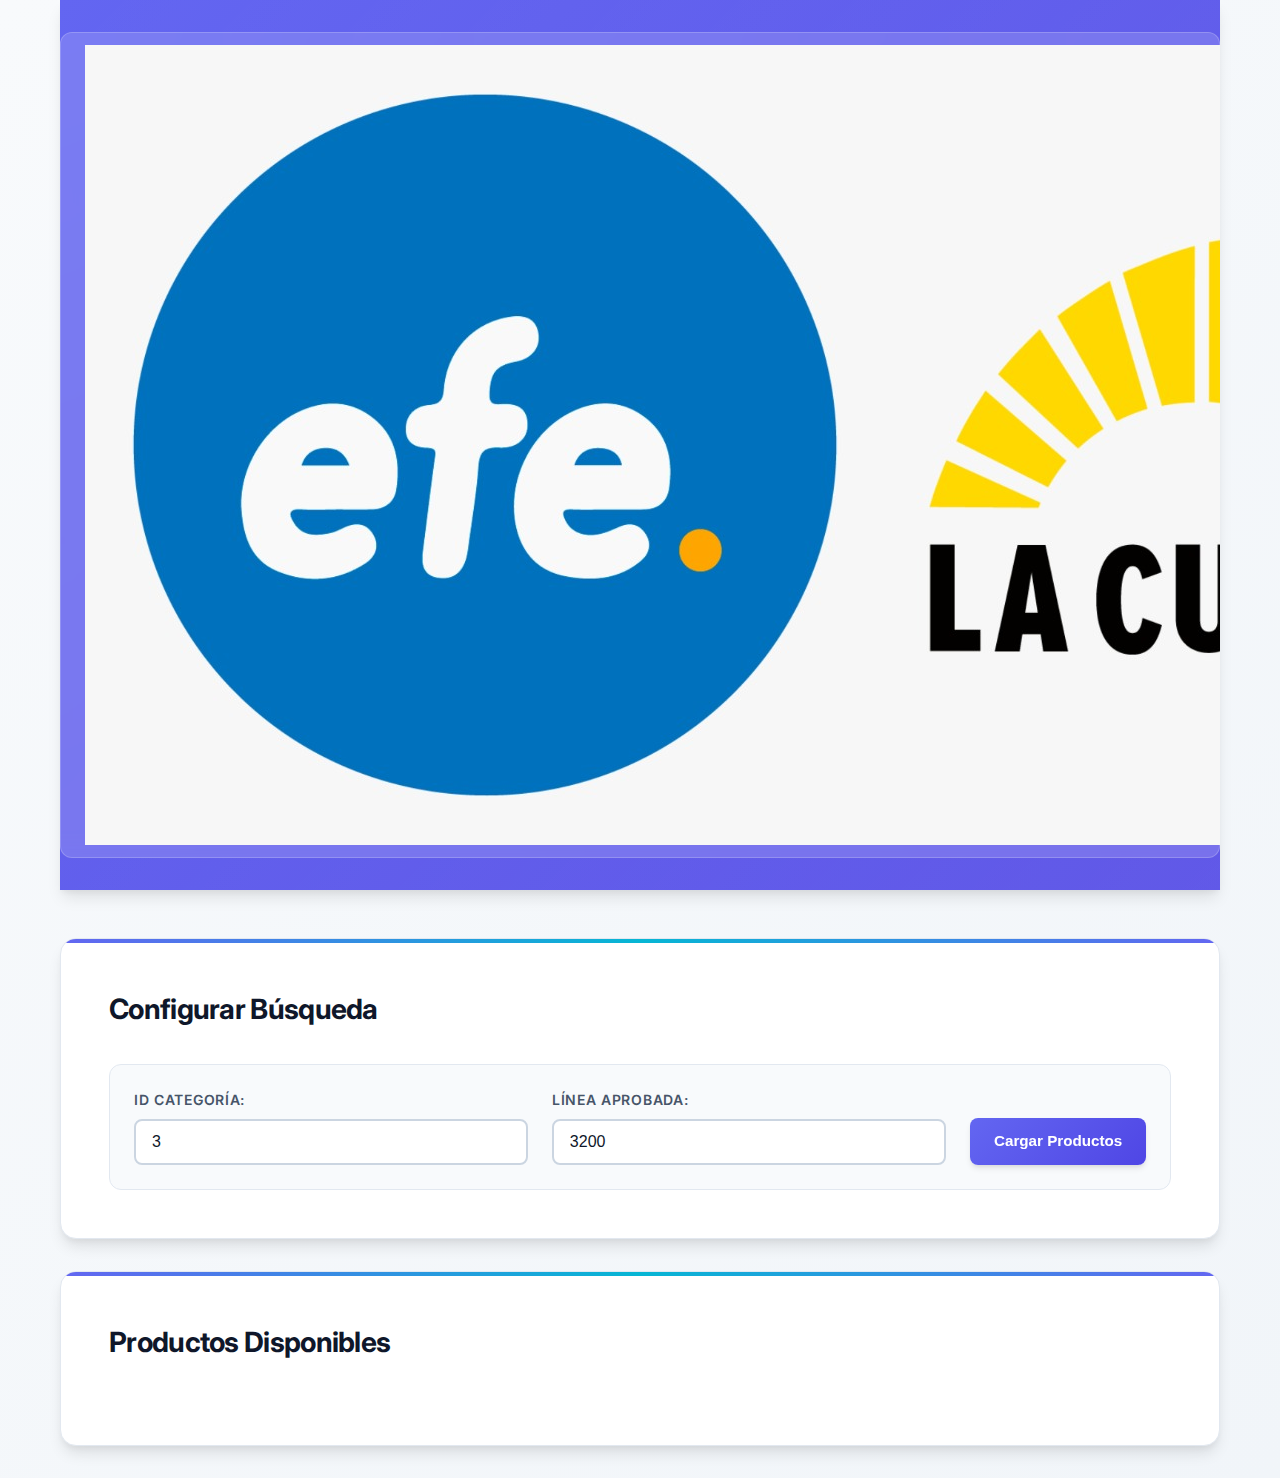
<file: index.html>
<!DOCTYPE html>
<html lang="es">
<head>
    <meta charset="UTF-8">
    <meta name="viewport" content="width=device-width, initial-scale=1.0">
    <title>🛒 Carrito de Compras - Tienda Online</title>
    <link rel="preconnect" href="https://fonts.googleapis.com">
    <link rel="preconnect" href="https://fonts.gstatic.com" crossorigin>
    <link href="https://fonts.googleapis.com/css2?family=Inter:wght@300;400;500;600;700;800&display=swap" rel="stylesheet">
    <link rel="stylesheet" href="styles.css">
</head>
    <div class="container">
        <header >

            <div class="cart-summary">
                <img src="./logo.jpeg" />
            </div>
        </header>

        <main>
            <!-- Formulario para parámetros de la API -->
            <section class="api-params">
                <h2>Configurar Búsqueda</h2>
                <div class="params-form">
                    <div class="form-group">
                        <label for="categoria">ID Categoría:</label>
                        <input type="number" id="categoria" value="3">
                    </div>
                    <div class="form-group">
                        <label for="lineaAprobada">Línea Aprobada:</label>
                        <input type="number" id="lineaAprobada" value="3200">
                    </div>
                    <button id="load-products" class="btn btn-primary">Cargar Productos</button>
                </div>
            </section>

            <!-- Lista de productos -->
            <section class="products">
                <h2>Productos Disponibles</h2>
                <div id="loading" class="loading hidden">Cargando productos...</div>
                <div id="error-message" class="error hidden"></div>
                <div id="products-grid" class="products-grid"></div>
            </section>

            <!-- Modal del carrito -->
            <div id="cart-modal" class="modal hidden">
                <div class="modal-content">
                    <div class="modal-header">
                        <h2>🛒 Mi Carrito</h2>
                        <button id="close-cart" class="close-btn">&times;</button>
                    </div>
                    <div class="modal-body">
                        <div id="cart-items"></div>
                        <div class="cart-total">
                            <strong>Total: <span id="modal-cart-total">S./ 0</span></strong>
                        </div>
                    </div>
                    <div class="modal-footer">
                        <button id="clear-cart" class="btn btn-danger">Vaciar Carrito</button>
                        <button id="checkout" class="btn btn-success">Proceder al Pago</button>
                    </div>
                </div>
            </div>
        </main>
    </div>

    <script src="script.js"></script>
</body>
</html>
</file>
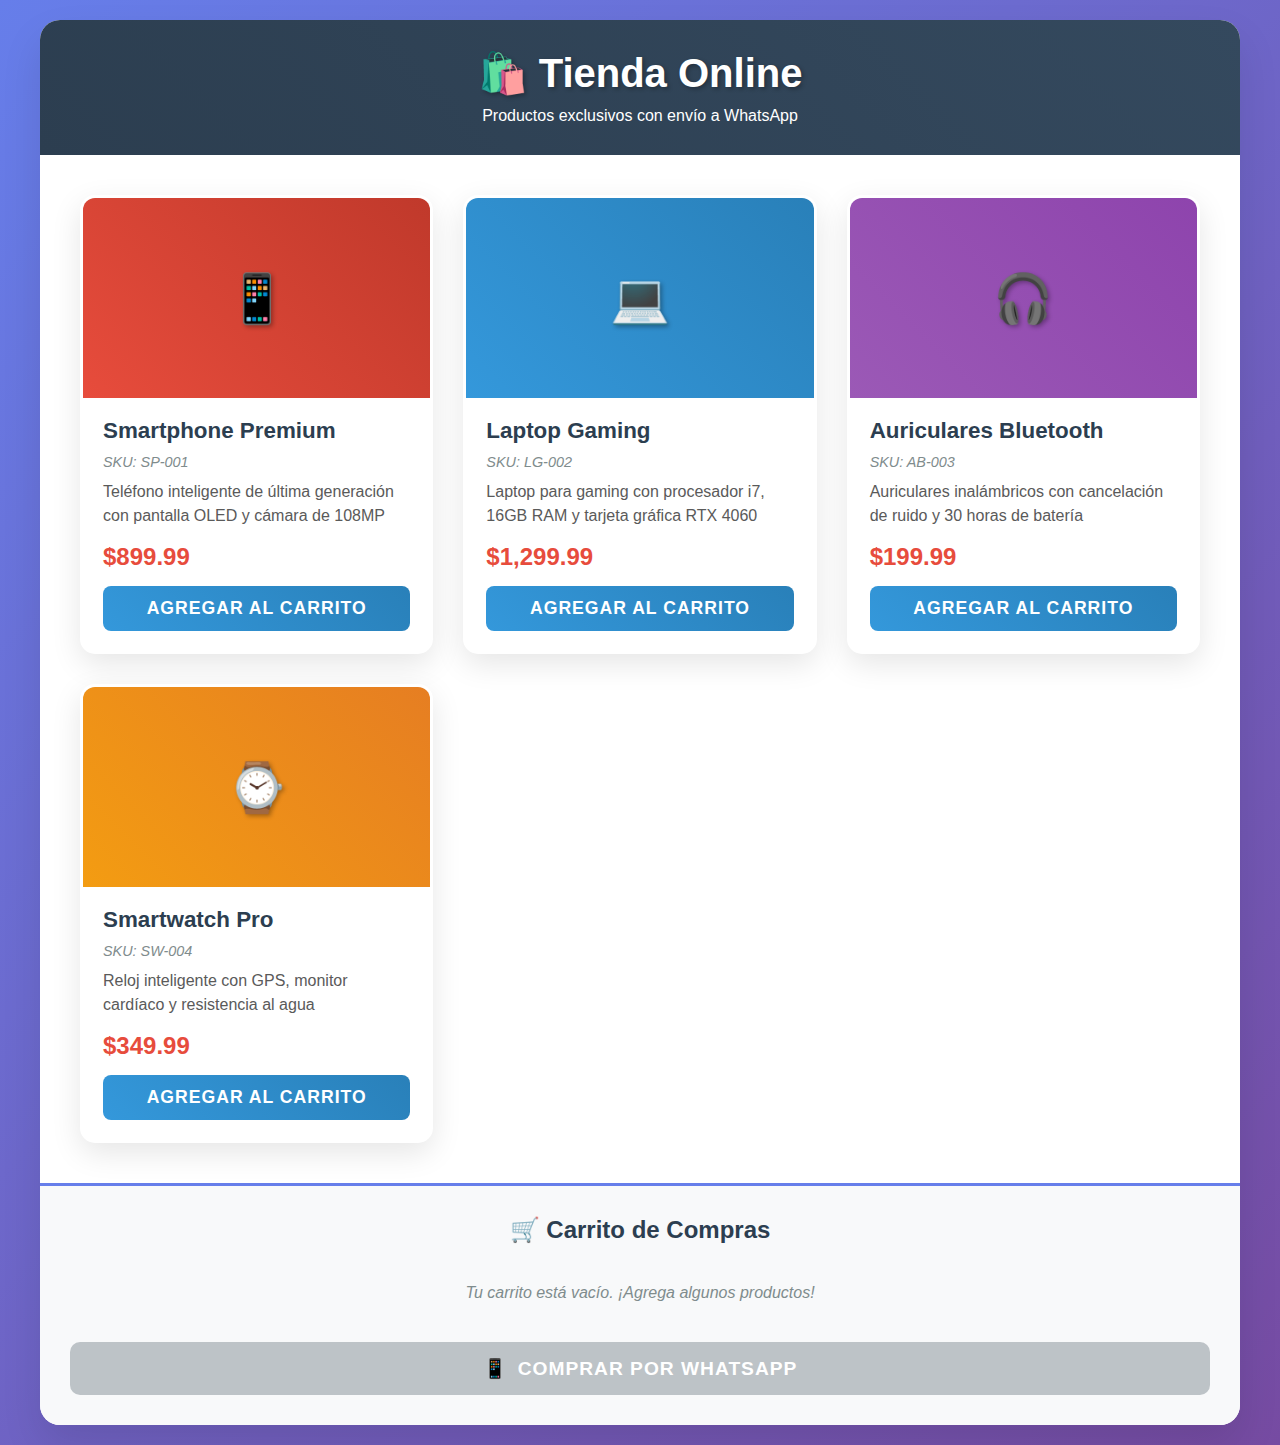
<file: carrito.html>
<!DOCTYPE html>
<html lang="es">
<head>
    <meta charset="UTF-8">
    <meta name="viewport" content="width=device-width, initial-scale=1.0">
    <title>Tienda Online - Carrito de Compras</title>
    <style>
        * {
            margin: 0;
            padding: 0;
            box-sizing: border-box;
        }

        body {
            font-family: 'Arial', sans-serif;
            background: linear-gradient(135deg, #667eea 0%, #764ba2 100%);
            min-height: 100vh;
            padding: 20px;
        }

        .container {
            max-width: 1200px;
            margin: 0 auto;
            background: white;
            border-radius: 20px;
            box-shadow: 0 20px 40px rgba(0,0,0,0.1);
            overflow: hidden;
        }

        .header {
            background: linear-gradient(45deg, #2c3e50, #34495e);
            color: white;
            padding: 30px;
            text-align: center;
        }

        .header h1 {
            font-size: 2.5em;
            margin-bottom: 10px;
            text-shadow: 2px 2px 4px rgba(0,0,0,0.3);
        }

        .products-grid {
            display: grid;
            grid-template-columns: repeat(auto-fit, minmax(280px, 1fr));
            gap: 30px;
            padding: 40px;
        }

        .product-card {
            background: white;
            border-radius: 15px;
            box-shadow: 0 10px 30px rgba(0,0,0,0.1);
            overflow: hidden;
            transition: all 0.3s ease;
            border: 3px solid transparent;
        }

        .product-card:hover {
            transform: translateY(-10px);
            box-shadow: 0 20px 40px rgba(0,0,0,0.15);
            border-color: #667eea;
        }

        .product-image {
            width: 100%;
            height: 200px;
            background: linear-gradient(45deg, #f39c12, #e74c3c);
            display: flex;
            align-items: center;
            justify-content: center;
            font-size: 3em;
            color: white;
            text-shadow: 2px 2px 4px rgba(0,0,0,0.3);
        }

        .product-info {
            padding: 20px;
        }

        .product-name {
            font-size: 1.4em;
            font-weight: bold;
            color: #2c3e50;
            margin-bottom: 10px;
        }

        .product-sku {
            color: #7f8c8d;
            font-size: 0.9em;
            margin-bottom: 10px;
            font-style: italic;
        }

        .product-description {
            color: #5a5a5a;
            margin-bottom: 15px;
            line-height: 1.5;
        }

        .product-price {
            font-size: 1.5em;
            font-weight: bold;
            color: #e74c3c;
            margin-bottom: 15px;
        }

        .add-to-cart-btn {
            width: 100%;
            padding: 12px;
            background: linear-gradient(45deg, #3498db, #2980b9);
            color: white;
            border: none;
            border-radius: 8px;
            font-size: 1.1em;
            font-weight: bold;
            cursor: pointer;
            transition: all 0.3s ease;
            text-transform: uppercase;
            letter-spacing: 1px;
        }

        .add-to-cart-btn:hover {
            background: linear-gradient(45deg, #2980b9, #1e6b96);
            transform: translateY(-2px);
        }

        .add-to-cart-btn:active {
            transform: translateY(0);
        }

        .cart-summary {
            background: #f8f9fa;
            padding: 30px;
            border-top: 3px solid #667eea;
        }

        .cart-items {
            margin-bottom: 20px;
        }

        .cart-item {
            display: flex;
            justify-content: space-between;
            align-items: center;
            padding: 15px;
            background: white;
            margin-bottom: 10px;
            border-radius: 10px;
            box-shadow: 0 2px 10px rgba(0,0,0,0.05);
            border-left: 4px solid #3498db;
        }

        .cart-item-info {
            flex-grow: 1;
        }

        .cart-item-name {
            font-weight: bold;
            color: #2c3e50;
        }

        .cart-item-sku {
            color: #7f8c8d;
            font-size: 0.9em;
        }

        .cart-item-quantity {
            display: flex;
            align-items: center;
            gap: 10px;
            margin: 0 20px;
        }

        .qty-btn {
            width: 30px;
            height: 30px;
            border: none;
            background: #3498db;
            color: white;
            border-radius: 50%;
            cursor: pointer;
            font-weight: bold;
            transition: all 0.2s ease;
        }

        .qty-btn:hover {
            background: #2980b9;
            transform: scale(1.1);
        }

        .remove-btn {
            background: #e74c3c;
            color: white;
            border: none;
            padding: 8px 12px;
            border-radius: 5px;
            cursor: pointer;
            transition: all 0.2s ease;
        }

        .remove-btn:hover {
            background: #c0392b;
        }

        .cart-total {
            text-align: center;
            font-size: 1.5em;
            font-weight: bold;
            color: #2c3e50;
            margin: 20px 0;
            padding: 20px;
            background: white;
            border-radius: 10px;
            border: 2px solid #3498db;
        }

        .whatsapp-btn {
            width: 100%;
            padding: 15px;
            background: linear-gradient(45deg, #25d366, #128c7e);
            color: white;
            border: none;
            border-radius: 10px;
            font-size: 1.2em;
            font-weight: bold;
            cursor: pointer;
            transition: all 0.3s ease;
            text-transform: uppercase;
            letter-spacing: 1px;
            display: flex;
            align-items: center;
            justify-content: center;
            gap: 10px;
        }

        .whatsapp-btn:hover {
            background: linear-gradient(45deg, #128c7e, #0f6b5c);
            transform: translateY(-3px);
            box-shadow: 0 10px 20px rgba(37, 211, 102, 0.3);
        }

        .whatsapp-btn:disabled {
            background: #bdc3c7;
            cursor: not-allowed;
            transform: none;
            box-shadow: none;
        }

        .empty-cart {
            text-align: center;
            color: #7f8c8d;
            font-style: italic;
            padding: 20px;
        }

        @keyframes bounce {
            0%, 20%, 50%, 80%, 100% { transform: translateY(0); }
            40% { transform: translateY(-10px); }
            60% { transform: translateY(-5px); }
        }

        .bounce {
            animation: bounce 0.6s;
        }

        @media (max-width: 768px) {
            .products-grid {
                grid-template-columns: 1fr;
                padding: 20px;
            }
            
            .header h1 {
                font-size: 2em;
            }
            
            .cart-item {
                flex-direction: column;
                gap: 10px;
            }
            
            .cart-item-quantity {
                margin: 10px 0;
            }
        }
    </style>
</head>
<body>
    <div class="container">
        <div class="header">
            <h1>🛍️ Tienda Online</h1>
            <p>Productos exclusivos con envío a WhatsApp</p>
        </div>

        <div class="products-grid">
            <div class="product-card">
                <div class="product-image" style="background: linear-gradient(45deg, #e74c3c, #c0392b);">📱</div>
                <div class="product-info">
                    <div class="product-name">Smartphone Premium</div>
                    <div class="product-sku">SKU: SP-001</div>
                    <div class="product-description">Teléfono inteligente de última generación con pantalla OLED y cámara de 108MP</div>
                    <div class="product-price">$899.99</div>
                    <button class="add-to-cart-btn" onclick="addToCart('SP-001', 'Smartphone Premium', 899.99, this)">
                        Agregar al Carrito
                    </button>
                </div>
            </div>

            <div class="product-card">
                <div class="product-image" style="background: linear-gradient(45deg, #3498db, #2980b9);">💻</div>
                <div class="product-info">
                    <div class="product-name">Laptop Gaming</div>
                    <div class="product-sku">SKU: LG-002</div>
                    <div class="product-description">Laptop para gaming con procesador i7, 16GB RAM y tarjeta gráfica RTX 4060</div>
                    <div class="product-price">$1,299.99</div>
                    <button class="add-to-cart-btn" onclick="addToCart('LG-002', 'Laptop Gaming', 1299.99, this)">
                        Agregar al Carrito
                    </button>
                </div>
            </div>

            <div class="product-card">
                <div class="product-image" style="background: linear-gradient(45deg, #9b59b6, #8e44ad);">🎧</div>
                <div class="product-info">
                    <div class="product-name">Auriculares Bluetooth</div>
                    <div class="product-sku">SKU: AB-003</div>
                    <div class="product-description">Auriculares inalámbricos con cancelación de ruido y 30 horas de batería</div>
                    <div class="product-price">$199.99</div>
                    <button class="add-to-cart-btn" onclick="addToCart('AB-003', 'Auriculares Bluetooth', 199.99, this)">
                        Agregar al Carrito
                    </button>
                </div>
            </div>

            <div class="product-card">
                <div class="product-image" style="background: linear-gradient(45deg, #f39c12, #e67e22);">⌚</div>
                <div class="product-info">
                    <div class="product-name">Smartwatch Pro</div>
                    <div class="product-sku">SKU: SW-004</div>
                    <div class="product-description">Reloj inteligente con GPS, monitor cardíaco y resistencia al agua</div>
                    <div class="product-price">$349.99</div>
                    <button class="add-to-cart-btn" onclick="addToCart('SW-004', 'Smartwatch Pro', 349.99, this)">
                        Agregar al Carrito
                    </button>
                </div>
            </div>
        </div>

        <div class="cart-summary">
            <h2 style="text-align: center; color: #2c3e50; margin-bottom: 20px;">🛒 Carrito de Compras</h2>
            
            <div class="cart-items" id="cartItems">
                <div class="empty-cart" id="emptyCart">
                    Tu carrito está vacío. ¡Agrega algunos productos!
                </div>
            </div>

            <div class="cart-total" id="cartTotal" style="display: none;">
                Total: $0.00
            </div>

            <button class="whatsapp-btn" id="whatsappBtn" onclick="sendToWhatsApp()" disabled>
                <span>📱</span>
                Comprar por WhatsApp
            </button>
        </div>
    </div>

    <script>
        let cart = [];

        function addToCart(sku, name, price, buttonElement) {
            const existingItem = cart.find(item => item.sku === sku);
            
            if (existingItem) {
                existingItem.quantity += 1;
            } else {
                cart.push({
                    sku: sku,
                    name: name,
                    price: price,
                    quantity: 1
                });
            }
            
            updateCartDisplay();
            
            // Animación de bounce al botón
            if (buttonElement) {
                buttonElement.classList.add('bounce');
                setTimeout(() => {
                    buttonElement.classList.remove('bounce');
                }, 600);
            }
        }

        function removeFromCart(sku) {
            cart = cart.filter(item => item.sku !== sku);
            updateCartDisplay();
        }

        function updateQuantity(sku, change) {
            const item = cart.find(item => item.sku === sku);
            if (item) {
                item.quantity += change;
                if (item.quantity <= 0) {
                    removeFromCart(sku);
                } else {
                    updateCartDisplay();
                }
            }
        }

        function updateCartDisplay() {
            const cartItems = document.getElementById('cartItems');
            const cartTotal = document.getElementById('cartTotal');
            const whatsappBtn = document.getElementById('whatsappBtn');
            const emptyCart = document.getElementById('emptyCart');

            // Verificar que todos los elementos existan
            if (!cartItems || !cartTotal || !whatsappBtn || !emptyCart) {
                console.log('Algunos elementos del DOM no están disponibles aún');
                return;
            }

            if (cart.length === 0) {
                emptyCart.style.display = 'block';
                cartTotal.style.display = 'none';
                whatsappBtn.disabled = true;
                return;
            }

            emptyCart.style.display = 'none';
            
            cartItems.innerHTML = cart.map(item => `
                <div class="cart-item">
                    <div class="cart-item-info">
                        <div class="cart-item-name">${item.name}</div>
                        <div class="cart-item-sku">${item.sku} - ${item.price.toFixed(2)}</div>
                    </div>
                    <div class="cart-item-quantity">
                        <button class="qty-btn" onclick="updateQuantity('${item.sku}', -1)">-</button>
                        <span style="min-width: 30px; text-align: center; font-weight: bold;">${item.quantity}</span>
                        <button class="qty-btn" onclick="updateQuantity('${item.sku}', 1)">+</button>
                    </div>
                    <button class="remove-btn" onclick="removeFromCart('${item.sku}')">Eliminar</button>
                </div>
            `).join('');

            const total = cart.reduce((sum, item) => sum + (item.price * item.quantity), 0);
            cartTotal.innerHTML = `Total: ${total.toFixed(2)}`;
            cartTotal.style.display = 'block';
            whatsappBtn.disabled = false;
        }

        function sendToWhatsApp() {
            if (cart.length === 0) return;

            const total = cart.reduce((sum, item) => sum + (item.price * item.quantity), 0);
            
            let message = "¡Hola! Me interesa realizar la siguiente compra:\n\n";
            message += "🛒 *PRODUCTOS:*\n";
            
            cart.forEach(item => {
                message += `• ${item.name}\n`;
                message += `  SKU: ${item.sku}\n`;
                message += `  Cantidad: ${item.quantity}\n`;
                message += `  Precio unitario: $${item.price.toFixed(2)}\n`;
                message += `  Subtotal: $${(item.price * item.quantity).toFixed(2)}\n\n`;
            });
            
            message += `💰 *TOTAL: $${total.toFixed(2)}*\n\n`;
            message += "Por favor, confirma la disponibilidad y método de pago. ¡Gracias!";
            
            // Reemplaza este número con tu número de WhatsApp (formato: 521234567890)
            const phoneNumber = "15551471282"; // Cambia este número por el tuyo
            
            const encodedMessage = encodeURIComponent(message);
            const whatsappURL = `https://api.whatsapp.com/send/?phone=+155520147-1282&text=${encodedMessage}&type=phone_number&app_absent=0`
                ///`https://wa.me/${phoneNumber}?text=${encodedMessage}&type=phone_number&app_absent=0`;
            console.log(whatsappURL)
            window.open(whatsappURL, '_blank');
        }

        // Inicializar la vista del carrito cuando el DOM esté listo
        document.addEventListener('DOMContentLoaded', function() {
            updateCartDisplay();
        });
    </script>
</body>
</html>
</file>
<file: styles.css>
/* Reset y estilos básicos */
* {
    margin: 0;
    padding: 0;
    box-sizing: border-box;
}

:root {
    /* Paleta de colores principal */
    --primary-color: #6366f1;          /* Indigo vibrante */
    --primary-light: #818cf8;          /* Indigo claro */
    --primary-dark: #4f46e5;           /* Indigo oscuro */
    
    --secondary-color: #64748b;        /* Slate */
    --secondary-light: #94a3b8;        /* Slate claro */
    --secondary-dark: #475569;         /* Slate oscuro */
    
    --accent-color: #06b6d4;           /* Cyan */
    --accent-light: #22d3ee;           /* Cyan claro */
    
    --success-color: #10b981;          /* Emerald */
    --success-light: #34d399;          /* Emerald claro */
    --success-dark: #059669;           /* Emerald oscuro */
    
    --warning-color: #f59e0b;          /* Amber */
    --warning-light: #fbbf24;          /* Amber claro */
    
    --danger-color: #ef4444;           /* Red */
    --danger-light: #f87171;           /* Red claro */
    --danger-dark: #dc2626;            /* Red oscuro */
    
    /* Colores neutros */
    --gray-50: #f8fafc;
    --gray-100: #f1f5f9;
    --gray-200: #e2e8f0;
    --gray-300: #cbd5e1;
    --gray-400: #94a3b8;
    --gray-500: #64748b;
    --gray-600: #475569;
    --gray-700: #334155;
    --gray-800: #1e293b;
    --gray-900: #0f172a;
    
    /* Colores de fondo */
    --bg-primary: #ffffff;
    --bg-secondary: var(--gray-50);
    --bg-tertiary: var(--gray-100);
    
    /* Colores de texto */
    --text-primary: var(--gray-900);
    --text-secondary: var(--gray-600);
    --text-tertiary: var(--gray-500);
    
    /* Sombras */
    --shadow-sm: 0 1px 2px 0 rgba(0, 0, 0, 0.05);
    --shadow-md: 0 4px 6px -1px rgba(0, 0, 0, 0.1), 0 2px 4px -1px rgba(0, 0, 0, 0.06);
    --shadow-lg: 0 10px 15px -3px rgba(0, 0, 0, 0.1), 0 4px 6px -2px rgba(0, 0, 0, 0.05);
    --shadow-xl: 0 20px 25px -5px rgba(0, 0, 0, 0.1), 0 10px 10px -5px rgba(0, 0, 0, 0.04);
    
    /* Bordes radius */
    --radius-sm: 6px;
    --radius-md: 8px;
    --radius-lg: 12px;
    --radius-xl: 16px;
    
    /* Espaciado */
    --spacing-xs: 0.5rem;
    --spacing-sm: 0.75rem;
    --spacing-md: 1rem;
    --spacing-lg: 1.5rem;
    --spacing-xl: 2rem;
    --spacing-2xl: 3rem;
}

body {
    font-family: 'Inter', 'Segoe UI', Tahoma, Geneva, Verdana, sans-serif;
    line-height: 1.6;
    color: var(--text-primary);
    background: linear-gradient(135deg, var(--bg-secondary) 0%, var(--bg-tertiary) 100%);
    min-height: 100vh;
}

.container {
    max-width: 1200px;
    margin: 0 auto;
    padding: 0 20px;
}

/* Header */
header {
    background: linear-gradient(135deg, var(--primary-color) 0%, var(--primary-dark) 100%);
    color: white;
    padding: var(--spacing-xl) 0;
    margin-bottom: var(--spacing-2xl);
    box-shadow: var(--shadow-lg);
    position: relative;
    overflow: hidden;
}

header::before {
    content: '';
    position: absolute;
    top: 0;
    left: 0;
    right: 0;
    bottom: 0;
    background: linear-gradient(135deg, transparent 0%, rgba(255,255,255,0.1) 100%);
    pointer-events: none;
}

header .container {
    display: flex;
    justify-content: space-between;
    align-items: center;
    flex-wrap: wrap;
    position: relative;
    z-index: 1;
}

h1 {
    font-size: 2.5rem;
    font-weight: 800;
    letter-spacing: -0.025em;
    text-shadow: 0 2px 4px rgba(0,0,0,0.1);
}

.cart-summary {
    display: flex;
    align-items: center;
    gap: var(--spacing-lg);
    font-size: 1.125rem;
    font-weight: 600;
    background: rgba(255,255,255,0.15);
    padding: var(--spacing-sm) var(--spacing-lg);
    border-radius: var(--radius-lg);
    backdrop-filter: blur(10px);
    border: 1px solid rgba(255,255,255,0.2);
}

/* Botones */
.btn {
    padding: var(--spacing-sm) var(--spacing-lg);
    border: none;
    border-radius: var(--radius-md);
    cursor: pointer;
    font-size: 0.95rem;
    font-weight: 600;
    transition: all 0.2s cubic-bezier(0.4, 0, 0.2, 1);
    text-decoration: none;
    display: inline-flex;
    align-items: center;
    justify-content: center;
    gap: var(--spacing-xs);
    text-align: center;
    position: relative;
    overflow: hidden;
    line-height: 1.5;
    white-space: nowrap;
}

.btn::before {
    content: '';
    position: absolute;
    top: 0;
    left: -100%;
    width: 100%;
    height: 100%;
    background: linear-gradient(90deg, transparent, rgba(255,255,255,0.2), transparent);
    transition: left 0.5s;
}

.btn:hover::before {
    left: 100%;
}

.btn-primary {
    background: linear-gradient(135deg, var(--primary-color), var(--primary-dark));
    color: white;
    box-shadow: var(--shadow-md);
}

.btn-primary:hover {
    background: linear-gradient(135deg, var(--primary-light), var(--primary-color));
    transform: translateY(-2px);
    box-shadow: var(--shadow-lg);
}

.btn-secondary {
    background: linear-gradient(135deg, var(--secondary-color), var(--secondary-dark));
    color: white;
    box-shadow: var(--shadow-md);
}

.btn-secondary:hover {
    background: linear-gradient(135deg, var(--secondary-light), var(--secondary-color));
    transform: translateY(-1px);
    box-shadow: var(--shadow-lg);
}

.btn-success {
    background: linear-gradient(135deg, var(--success-color), var(--success-dark));
    color: white;
    box-shadow: var(--shadow-md);
}

.btn-success:hover {
    background: linear-gradient(135deg, var(--success-light), var(--success-color));
    transform: translateY(-2px);
    box-shadow: var(--shadow-lg);
}

.btn-danger {
    background: linear-gradient(135deg, var(--danger-color), var(--danger-dark));
    color: white;
    box-shadow: var(--shadow-md);
}

.btn-danger:hover {
    background: linear-gradient(135deg, var(--danger-light), var(--danger-color));
    transform: translateY(-2px);
    box-shadow: var(--shadow-lg);
}

/* Secciones */
section {
    background: var(--bg-primary);
    margin-bottom: var(--spacing-xl);
    padding: var(--spacing-2xl);
    border-radius: var(--radius-xl);
    box-shadow: var(--shadow-lg);
    border: 1px solid var(--gray-200);
    position: relative;
    overflow: hidden;
}

section::before {
    content: '';
    position: absolute;
    top: 0;
    left: 0;
    right: 0;
    height: 4px;
    background: linear-gradient(90deg, var(--primary-color), var(--accent-color), var(--primary-color));
}

h2 {
    margin-bottom: var(--spacing-xl);
    color: var(--text-primary);
    font-size: 1.75rem;
    font-weight: 700;
    letter-spacing: -0.025em;
    display: flex;
    align-items: center;
    gap: var(--spacing-sm);
}

/* Formulario de parámetros */
.params-form {
    display: flex;
    gap: var(--spacing-lg);
    align-items: end;
    flex-wrap: wrap;
    background: var(--bg-secondary);
    padding: var(--spacing-lg);
    border-radius: var(--radius-lg);
    border: 1px solid var(--gray-200);
}

.form-group {
    display: flex;
    flex-direction: column;
    min-width: 160px;
    flex: 1;
}

.form-group label {
    margin-bottom: var(--spacing-xs);
    font-weight: 600;
    color: var(--text-secondary);
    font-size: 0.875rem;
    text-transform: uppercase;
    letter-spacing: 0.05em;
}

.form-group input {
    padding: var(--spacing-sm) var(--spacing-md);
    border: 2px solid var(--gray-300);
    border-radius: var(--radius-md);
    font-size: 1rem;
    font-weight: 500;
    background: var(--bg-primary);
    color: var(--text-primary);
    transition: all 0.2s cubic-bezier(0.4, 0, 0.2, 1);
}

.form-group input:focus {
    outline: none;
    border-color: var(--primary-color);
    box-shadow: 0 0 0 3px rgba(99, 102, 241, 0.1);
    transform: translateY(-1px);
}

/* Grid de productos */
.products-grid {
    display: grid;
    grid-template-columns: repeat(auto-fit, minmax(320px, 1fr));
    gap: var(--spacing-xl);
    margin-top: var(--spacing-lg);
}

.product-card {
    background: var(--bg-primary);
    border: 1px solid var(--gray-200);
    border-radius: var(--radius-xl);
    padding: var(--spacing-xl);
    transition: all 0.3s cubic-bezier(0.4, 0, 0.2, 1);
    box-shadow: var(--shadow-md);
    position: relative;
    overflow: hidden;
}

.product-card::before {
    content: '';
    position: absolute;
    top: 0;
    left: 0;
    right: 0;
    height: 3px;
    background: linear-gradient(90deg, var(--accent-color), var(--primary-color));
    transform: scaleX(0);
    transition: transform 0.3s ease;
}

.product-card:hover::before {
    transform: scaleX(1);
}

.product-card:hover {
    transform: translateY(-8px) scale(1.02);
    box-shadow: var(--shadow-xl);
    border-color: var(--primary-light);
}

.product-name {
    font-size: 1.25rem;
    font-weight: 700;
    margin-bottom: var(--spacing-sm);
    color: var(--text-primary);
    line-height: 1.3;
}

.product-description {
    color: var(--text-secondary);
    margin-bottom: var(--spacing-lg);
    font-size: 0.9rem;
    line-height: 1.6;
    display: -webkit-box;
    -webkit-line-clamp: 3;
    -webkit-box-orient: vertical;
    overflow: hidden;
}

.product-price {
    font-size: 1.5rem;
    font-weight: 800;
    color: var(--success-color);
    margin-bottom: var(--spacing-lg);
    display: flex;
    align-items: center;
    gap: var(--spacing-xs);
}

.product-actions {
    display: flex;
    gap: var(--spacing-md);
    align-items: center;
    flex-wrap: wrap;
}

.quantity-selector {
    display: flex;
    align-items: center;
    gap: var(--spacing-xs);
    background: var(--bg-secondary);
    padding: var(--spacing-xs);
    border-radius: var(--radius-md);
    border: 1px solid var(--gray-200);
}

.quantity-btn {
    background: var(--bg-primary);
    border: 1px solid var(--gray-300);
    width: 32px;
    height: 32px;
    border-radius: var(--radius-sm);
    cursor: pointer;
    display: flex;
    align-items: center;
    justify-content: center;
    font-weight: 700;
    color: var(--text-secondary);
    transition: all 0.2s ease;
}

.quantity-btn:hover {
    background: var(--primary-color);
    color: white;
    border-color: var(--primary-color);
    transform: scale(1.1);
}

.quantity-input {
    width: 50px;
    text-align: center;
    padding: var(--spacing-xs);
    border: 1px solid var(--gray-300);
    border-radius: var(--radius-sm);
    background: var(--bg-primary);
    color: var(--text-primary);
    font-weight: 600;
}

/* Estados de carga y error */
.loading {
    text-align: center;
    padding: var(--spacing-2xl);
    font-size: 1.125rem;
    color: var(--text-tertiary);
    background: var(--bg-secondary);
    border-radius: var(--radius-lg);
    border: 2px dashed var(--gray-300);
    position: relative;
}

.loading::before {
    content: '⏳';
    font-size: 2rem;
    display: block;
    margin-bottom: var(--spacing-sm);
    animation: pulse 2s infinite;
}

.error {
    background: linear-gradient(135deg, #fef2f2, #fee2e2);
    color: var(--danger-dark);
    padding: var(--spacing-lg);
    border-radius: var(--radius-lg);
    border-left: 4px solid var(--danger-color);
    border: 1px solid var(--danger-light);
    display: flex;
    align-items: center;
    gap: var(--spacing-sm);
}

.error::before {
    content: '⚠️';
    font-size: 1.2rem;
}

.hidden {
    display: none !important;
    opacity: 0;
    visibility: hidden;
}

/* Modal */
.modal {
    position: fixed;
    top: 0;
    left: 0;
    width: 100%;
    height: 100%;
    background: rgba(15, 23, 42, 0.8);
    backdrop-filter: blur(8px);
    display: flex;
    justify-content: center;
    align-items: center;
    z-index: 1000;
    opacity: 1;
    visibility: visible;
    transition: all 0.3s cubic-bezier(0.4, 0, 0.2, 1);
}

.modal-content {
    background: var(--bg-primary);
    border-radius: var(--radius-xl);
    width: 90%;
    max-width: 650px;
    max-height: 85vh;
    overflow-y: auto;
    box-shadow: var(--shadow-xl);
    border: 1px solid var(--gray-200);
    position: relative;
    transform: scale(0.95);
    transition: transform 0.3s cubic-bezier(0.4, 0, 0.2, 1);
}

.modal:not(.hidden) .modal-content {
    transform: scale(1);
}

.modal-header {
    display: flex;
    justify-content: space-between;
    align-items: center;
    padding: var(--spacing-xl);
    border-bottom: 1px solid var(--gray-200);
    background: linear-gradient(135deg, var(--bg-secondary), var(--bg-tertiary));
    border-radius: var(--radius-xl) var(--radius-xl) 0 0;
}

.modal-header h2 {
    margin: 0;
    color: var(--text-primary);
    font-size: 1.5rem;
}

.close-btn {
    background: var(--bg-primary);
    border: 1px solid var(--gray-300);
    font-size: 1.5rem;
    cursor: pointer;
    color: var(--text-secondary);
    width: 40px;
    height: 40px;
    border-radius: 50%;
    display: flex;
    align-items: center;
    justify-content: center;
    transition: all 0.2s ease;
}

.close-btn:hover {
    background: var(--danger-color);
    color: white;
    border-color: var(--danger-color);
    transform: scale(1.1);
}

.modal-body {
    padding: var(--spacing-xl);
}

.modal-footer {
    padding: var(--spacing-xl);
    border-top: 1px solid var(--gray-200);
    background: var(--bg-secondary);
    display: flex;
    gap: var(--spacing-md);
    justify-content: flex-end;
    border-radius: 0 0 var(--radius-xl) var(--radius-xl);
}

/* Items del carrito */
.cart-item {
    display: flex;
    justify-content: space-between;
    align-items: center;
    padding: var(--spacing-lg);
    border-bottom: 1px solid var(--gray-200);
    background: var(--bg-primary);
    border-radius: var(--radius-md);
    margin-bottom: var(--spacing-sm);
    transition: all 0.2s ease;
}

.cart-item:hover {
    background: var(--bg-secondary);
    transform: translateX(4px);
}

.cart-item:last-child {
    border-bottom: none;
    margin-bottom: 0;
}

.cart-item-info {
    flex: 1;
}

.cart-item-name {
    font-weight: 700;
    margin-bottom: var(--spacing-xs);
    color: var(--text-primary);
    font-size: 1.1rem;
}

.cart-item-price {
    color: var(--text-secondary);
    font-size: 0.9rem;
    font-weight: 500;
}

.cart-item-actions {
    display: flex;
    align-items: center;
    gap: var(--spacing-md);
}

.cart-total {
    text-align: right;
    padding: var(--spacing-lg) 0;
    font-size: 1.5rem;
    border-top: 2px solid var(--primary-color);
    margin-top: var(--spacing-lg);
    background: linear-gradient(135deg, var(--bg-secondary), var(--bg-tertiary));
    padding: var(--spacing-lg);
    border-radius: var(--radius-md);
    color: var(--text-primary);
}

/* Responsive */
@media (max-width: 768px) {
    header .container {
        flex-direction: column;
        gap: 1rem;
        text-align: center;
    }
    
    .params-form {
        flex-direction: column;
        align-items: stretch;
    }
    
    .form-group {
        min-width: auto;
    }
    
    .products-grid {
        grid-template-columns: 1fr;
    }
    
    .modal-content {
        width: 95%;
        margin: 10px;
    }
    
    .cart-item {
        flex-direction: column;
        align-items: flex-start;
        gap: 0.5rem;
    }
    
    .cart-item-actions {
        align-self: flex-end;
    }
}

/* Animaciones */
@keyframes fadeIn {
    from { 
        opacity: 0; 
        transform: translateY(30px) scale(0.95); 
    }
    to { 
        opacity: 1; 
        transform: translateY(0) scale(1); 
    }
}

@keyframes pulse {
    0%, 100% { 
        opacity: 1; 
        transform: scale(1); 
    }
    50% { 
        opacity: 0.7; 
        transform: scale(1.05); 
    }
}

@keyframes slideInFromRight {
    from {
        opacity: 0;
        transform: translateX(20px);
    }
    to {
        opacity: 1;
        transform: translateX(0);
    }
}

@keyframes bounce {
    0%, 20%, 53%, 80%, 100% {
        transform: translate3d(0,0,0);
    }
    40%, 43% {
        transform: translate3d(0, -8px, 0);
    }
    70% {
        transform: translate3d(0, -4px, 0);
    }
    90% {
        transform: translate3d(0, -2px, 0);
    }
}

.product-card {
    animation: fadeIn 0.6s cubic-bezier(0.4, 0, 0.2, 1) forwards;
}

.cart-item {
    animation: slideInFromRight 0.3s ease-out;
}

/* Indicador de cantidad en el carrito */
#cart-count {
    background: linear-gradient(135deg, var(--danger-color), var(--danger-dark));
    color: white;
    border-radius: 50%;
    padding: 0.25rem 0.5rem;
    font-size: 0.75rem;
    font-weight: 800;
    min-width: 24px;
    height: 24px;
    text-align: center;
    display: flex;
    align-items: center;
    justify-content: center;
    box-shadow: var(--shadow-md);
    animation: bounce 0.6s ease-in-out;
}

/* Mejoras de accesibilidad */
.btn:focus {
    outline: 2px solid var(--primary-color);
    outline-offset: 2px;
}

.form-group input:focus {
    outline: none;
}

/* Mejoras de performance */
.product-card,
.cart-item,
.btn {
    will-change: transform;
}

/* Estilos adicionales para mejor UX */
.no-products {
    text-align: center;
    padding: var(--spacing-2xl);
    color: var(--text-tertiary);
    font-size: 1.1rem;
    background: var(--bg-secondary);
    border-radius: var(--radius-lg);
    border: 2px dashed var(--gray-300);
}
</file>
